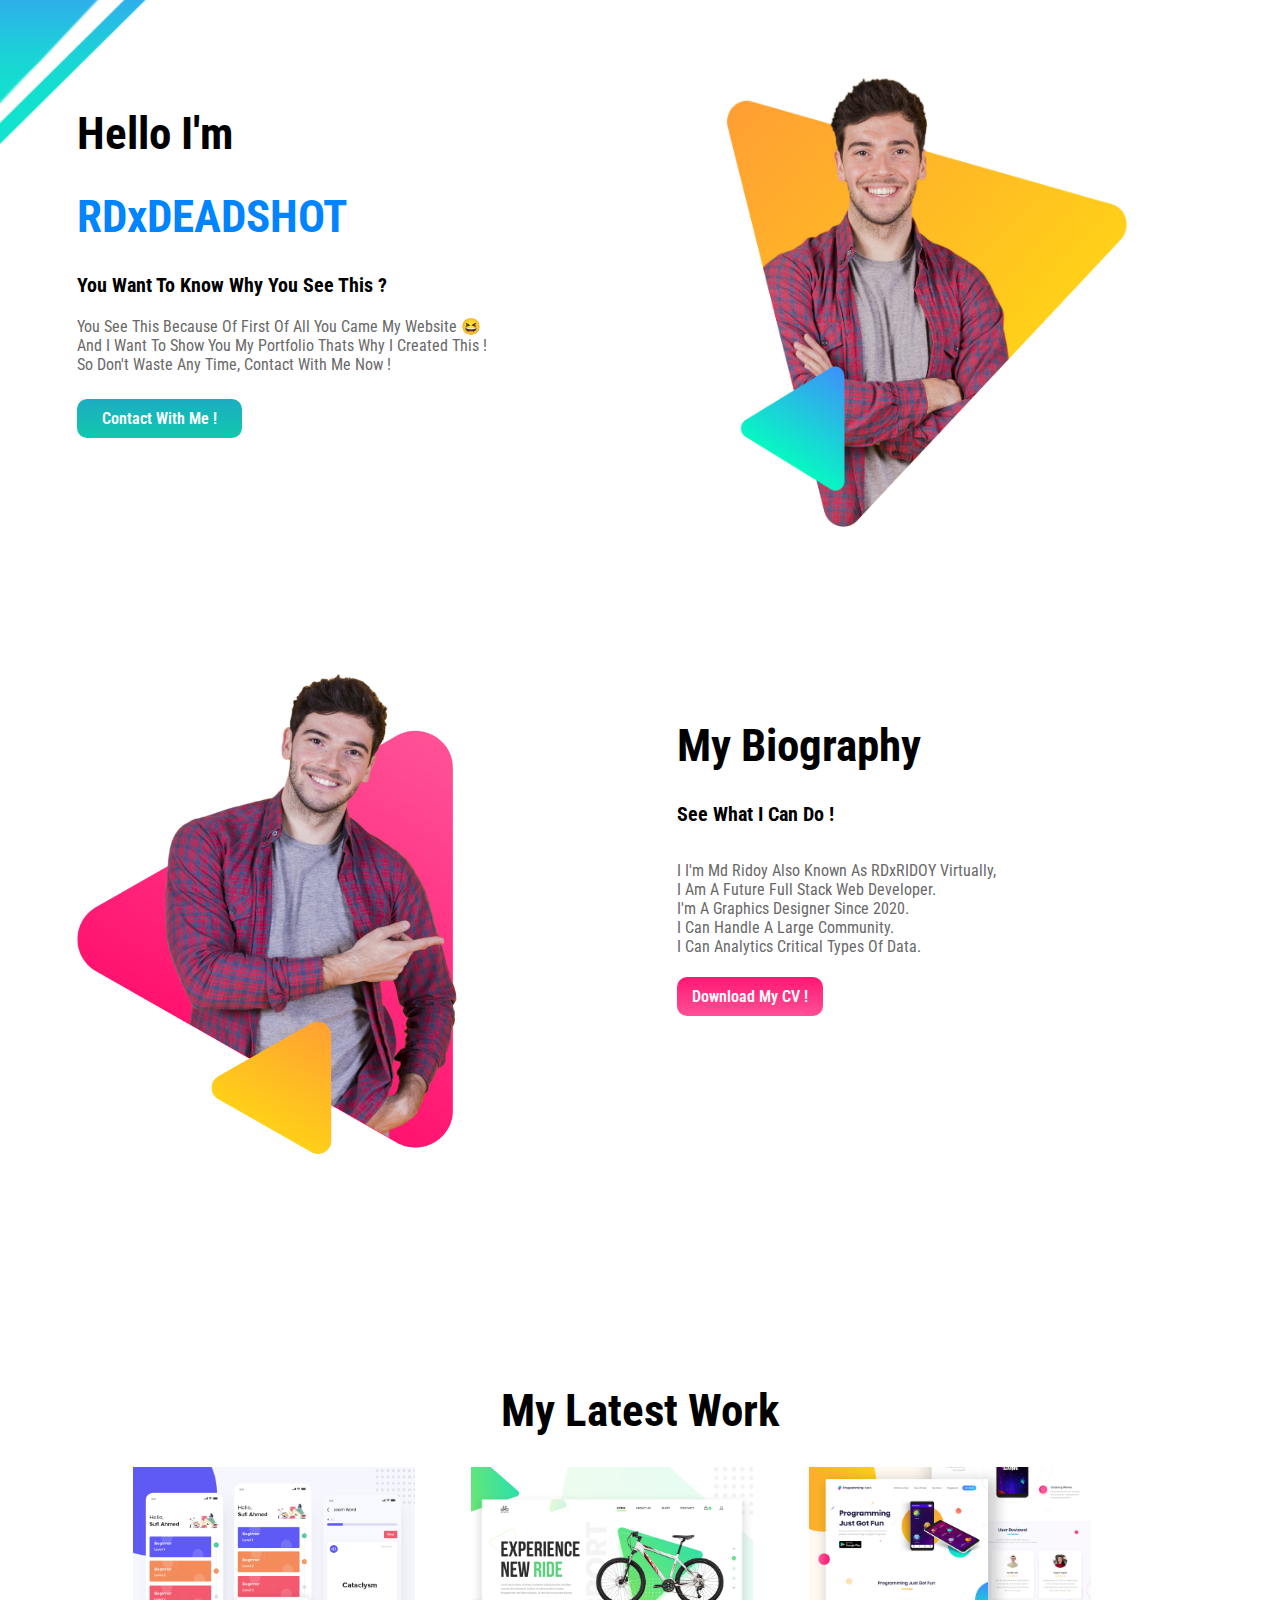
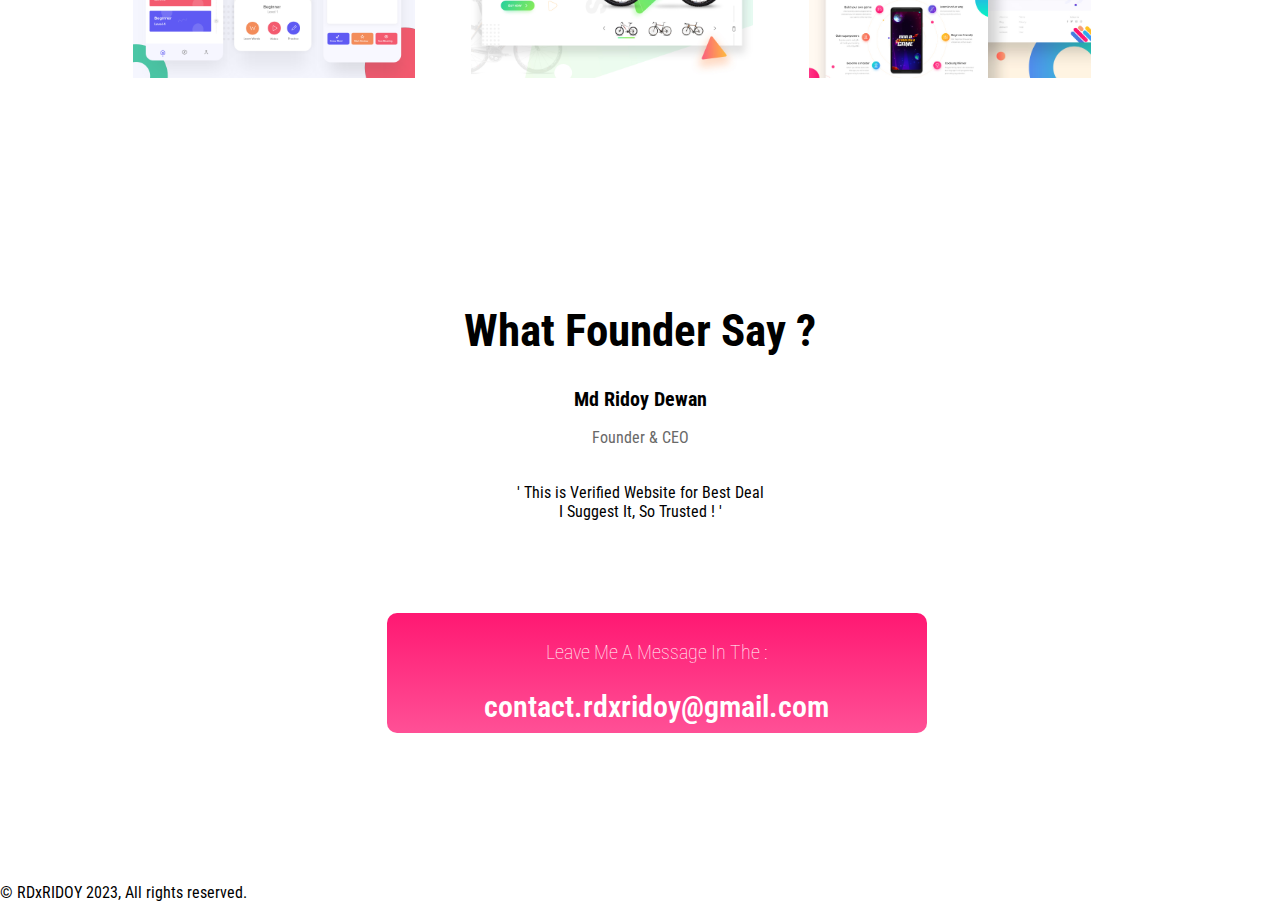
<file: index.html>
<!DOCTYPE html>
<html lang="en">
<head>
    <meta charset="UTF-8">
    <meta name="viewport" content="width=device-width, initial-scale=1.0">
    <title>RDxRIDOY | PORTFOLIO</title>
    <link rel="stylesheet" href="./Codes/style.css">
    <link rel="preconnect" href="https://fonts.googleapis.com">
    <link rel="preconnect" href="https://fonts.gstatic.com" crossorigin>
    <link href="https://fonts.googleapis.com/css2?family=Roboto+Condensed&display=swap" rel="stylesheet">

</head>
<body>
    <section class="top">
        <div class="half-head">
            <h1>Hello I'm</h1>
            <h1 class="name">RDxDEADSHOT</h1>
            <h3>You Want To Know Why You See This ?</h3>
            <p>You See This Because Of First Of All You Came My Website 😆 
                <br> And I Want To Show You My Portfolio Thats Why I Created This !
                <br> So Don't Waste Any Time, Contact With Me Now !
            </p>
            <br><a class="contact-button" target="_blank" href="https://www.facebook.com/mdridoydewan0/">Contact With Me !</a>
        </div>

        <div class="half-head">
            <img class="profile-img" src="Images/peter.png" alt="loading">
        </div>
        
    </section>
    <section class="bio mid-sec">
        <div class="half-head">
            <img class="bio-img" src="Images/peter_dream.png">
        </div>
        <div class="half-head bio-text">
            <h1>My Biography</h1>
            <h2>See What I Can Do !</h2>
            <p class="my-bio" >
          <br>I I'm Md Ridoy Also Known As RDxRIDOY Virtually,
          <br>I Am A Future Full Stack Web Developer.
          <br>I'm A Graphics Designer Since 2020.
          <br>I Can Handle A Large Community.
          <br>I Can Analytics Critical Types Of Data.
            </p>
            <a class="cv-btn" href="https://docs.google.com/document/d/1jdnGoXvse-qlEGuq6b-g-miGup-YZATRD-hzctu-2L0/edit?usp=sharing">Download My CV !</a>
        </div>
    </section>
    
    <section class="work-zone" >
        
            <h1 class="work-text">My Latest Work</h1>
        
        <div class="works">     
        <img src="Images/latest-work/work-1.png">
        <img src="Images/latest-work/work-2.jpg">
        <img src="Images/latest-work/work-3.jpg">
        </div>
    </section>
    <section class="client">
        <h1 class="client-talk">What Founder Say ?<h1>
            <h2 class="ceo">Md Ridoy Dewan</h2>
            <p class="company" >Founder & CEO </p>
            <p class="quot">' This is Verified Website for Best Deal
                 <br>I Suggest It, So  Trusted ! '</p>
    </section>
    <section class="contact-info">
        <div class="mail-button">
        <h2 class="contact">Leave Me A Message In The :
           <br> <h2 class="mail">contact.rdxridoy@gmail.com</h2>
        </h2>
    </div>
    </section>
    
</body>
<footer>© RDxRIDOY 2023, All rights reserved.</footer>
</html>
</file>
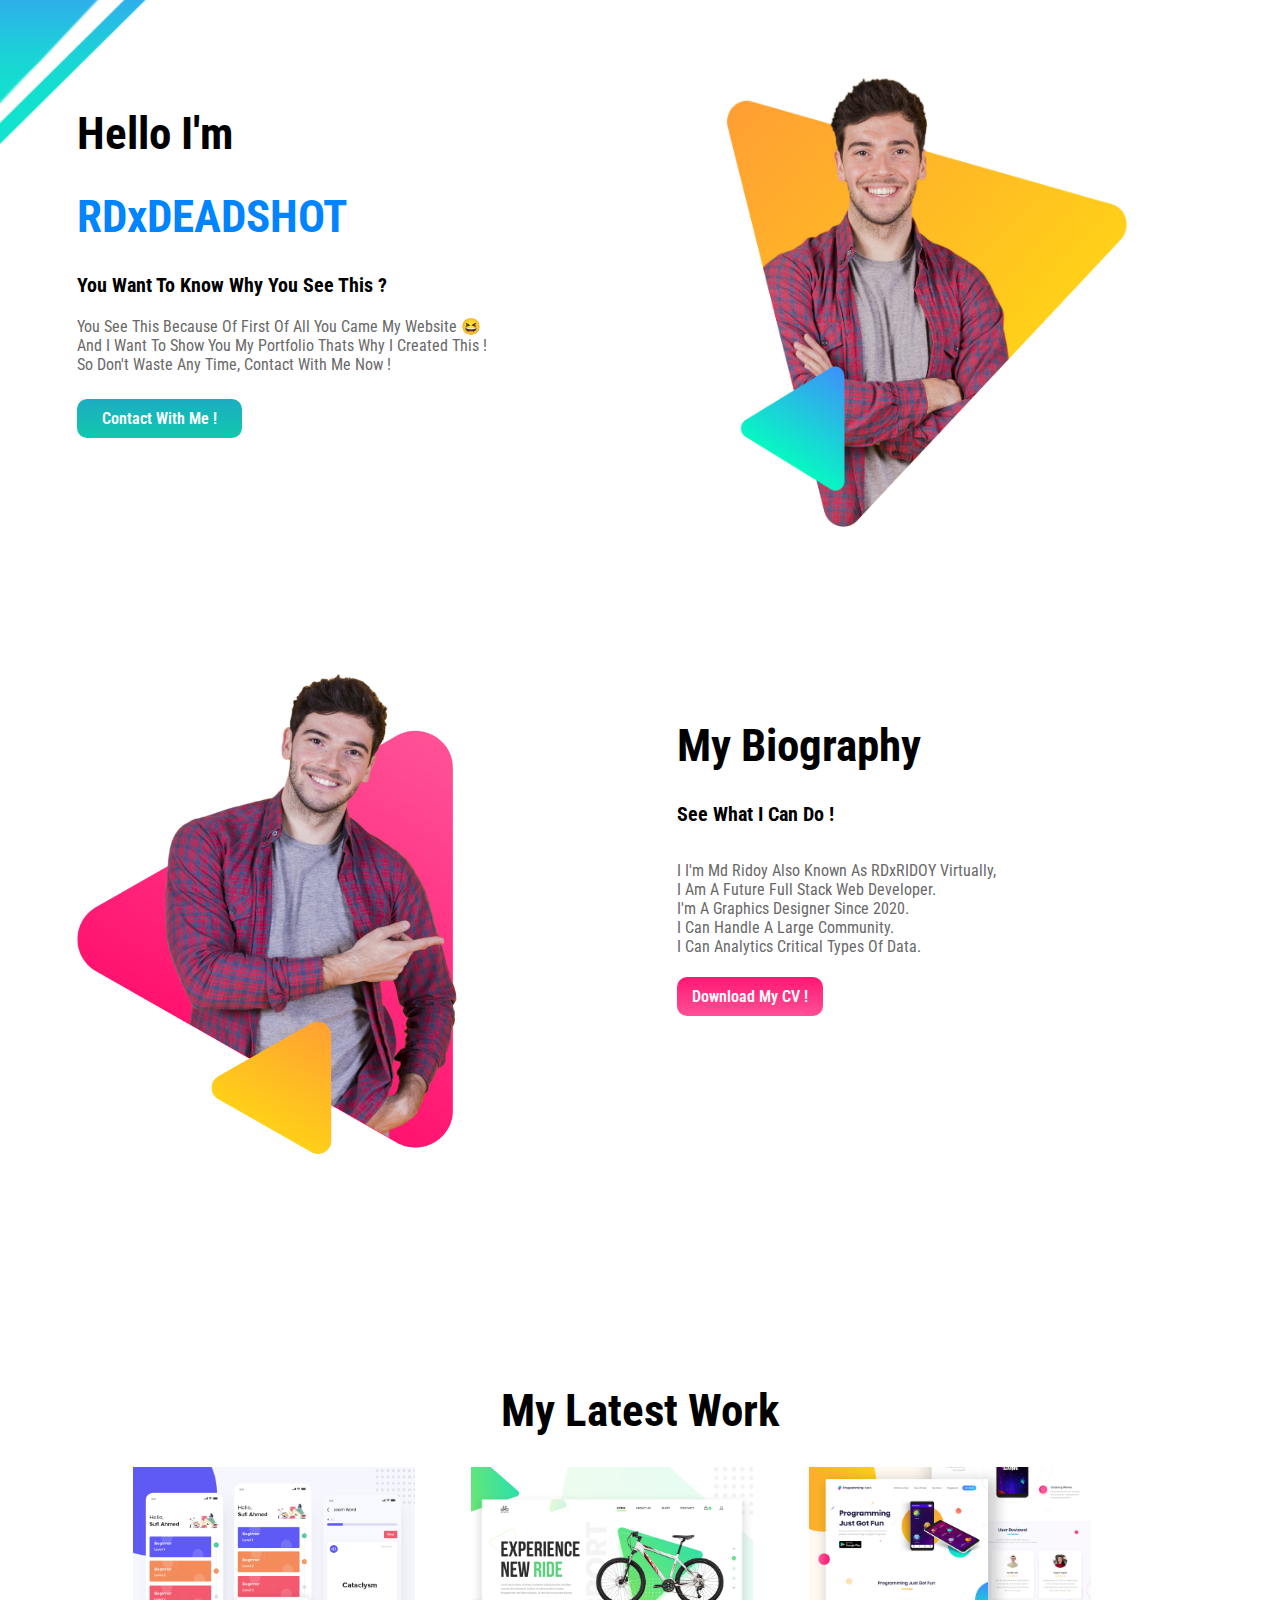
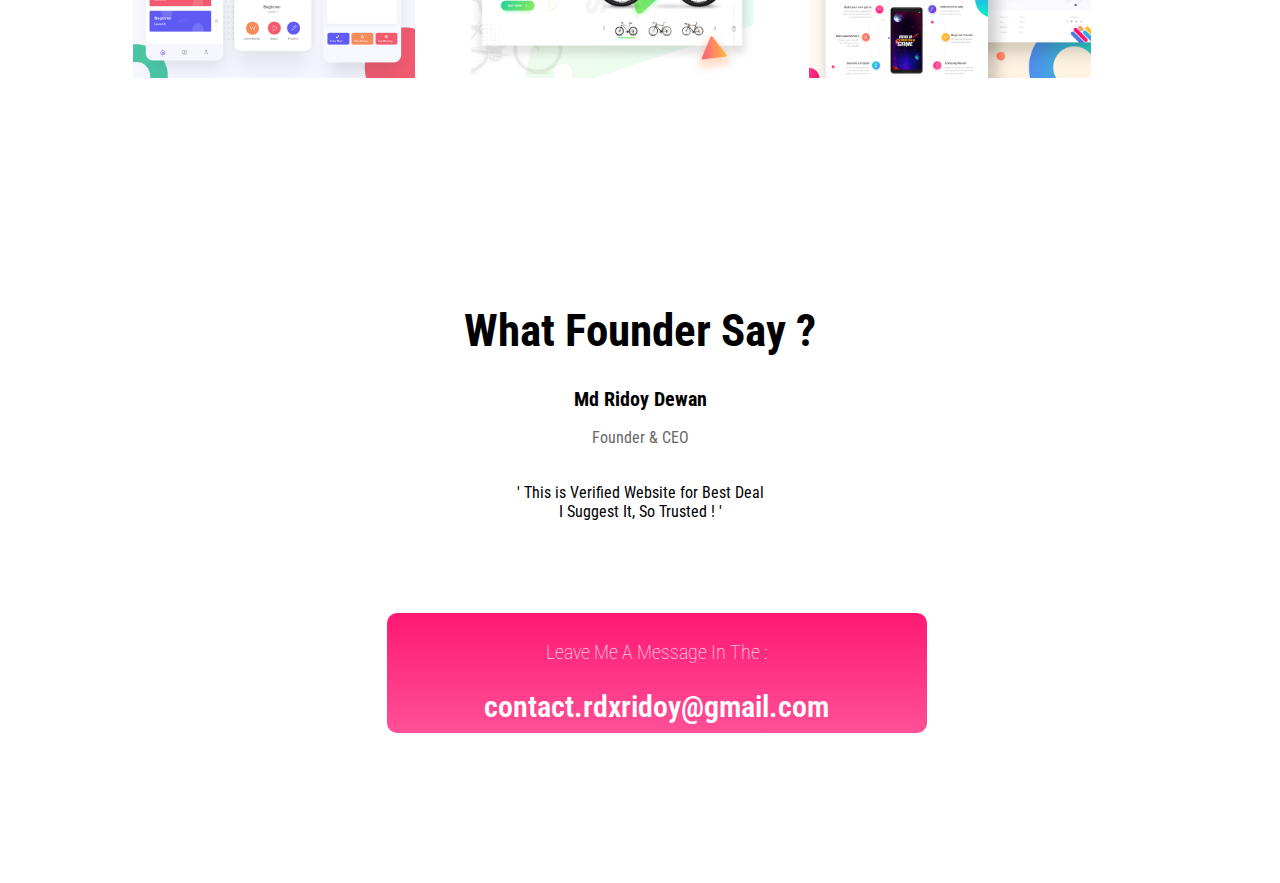
<file: Codes/index.html>
<!DOCTYPE html>
<html lang="en">
<head>
    <meta charset="UTF-8">
    <meta name="viewport" content="width=device-width, initial-scale=1.0">
    <title>RDxRIDOY | PORTFOLIO</title>
    <link rel="stylesheet" href="style.css">
    <link rel="preconnect" href="https://fonts.googleapis.com">
    <link rel="preconnect" href="https://fonts.gstatic.com" crossorigin>
    <link href="https://fonts.googleapis.com/css2?family=Roboto+Condensed&display=swap" rel="stylesheet">

</head>
<body>
    <section class="top">
        <div class="half-head">
            <h1>Hello I'm</h1>
            <h1 class="name">RDxDEADSHOT</h1>
            <h3>You Want To Know Why You See This ?</h3>
            <p>You See This Because Of First Of All You Came My Website 😆 
                <br> And I Want To Show You My Portfolio Thats Why I Created This !
                <br> So Don't Waste Any Time, Contact With Me Now !
            </p>
            <br><a class="contact-button" target="_blank" href="https://www.facebook.com/mdridoydewan0/">Contact With Me !</a>
        </div>

        <div class="half-head">
            <img class="profile-img" src="../Images/peter.png" alt="loading">
        </div>
        
    </section>
    <section class="bio mid-sec">
        <div class="half-head">
            <img class="bio-img" src="../Images/peter_dream.png">
        </div>
        <div class="half-head bio-text">
            <h1>My Biography</h1>
            <h2>See What I Can Do !</h2>
            <p class="my-bio" >
          <br>I I'm Md Ridoy Also Known As RDxRIDOY Virtually,
          <br>I Am A Future Full Stack Web Developer.
          <br>I'm A Graphics Designer Since 2020.
          <br>I Can Handle A Large Community.
          <br>I Can Analytics Critical Types Of Data.
            </p>
            <a class="cv-btn" href="https://docs.google.com/document/d/1jdnGoXvse-qlEGuq6b-g-miGup-YZATRD-hzctu-2L0/edit?usp=sharing">Download My CV !</a>
        </div>
    </section>
    
    <section class="work-zone" >
        
            <h1 class="work-text">My Latest Work</h1>
        
        <div class="works">     
        <img src="../Images/latest-work/work-1.png">
        <img src="../Images/latest-work/work-2.jpg">
        <img src="../Images/latest-work/work-3.jpg">
        </div>
    </section>
    <section class="client">
        <h1 class="client-talk">What Founder Say ?<h1>
            <h2 class="ceo">Md Ridoy Dewan</h2>
            <p class="company" >Founder & CEO </p>
            <p class="quot">' This is Verified Website for Best Deal
                 <br>I Suggest It, So  Trusted ! '</p>
    </section>
    <section class="contact-info">
        <div class="mail-button">
        <h2 class="contact">Leave Me A Message In The :
           <br> <h2 class="mail">contact.rdxridoy@gmail.com</h2>
        </h2>
    </div>
    </section>
</body>
</html>
</file>
<file: Codes/style.css>
body{
    font-family: 'Roboto Condensed', sans-serif;
    margin: 0;
}
section{
    padding : 6% 6%;
    padding-bottom: 30%;
    
}
h1{
    font-size: 45px;
}
.name{
    color: rgb(0, 132, 255);
}
h2{
    font-size: 20px;
}
h3{
    font-size: 20px;
}
p{
    color: dimgray;
}
.half-head{
    float: left;
    width: 40%;
}
.profile-img{
    width: 400px;
    height: 450px;
    margin-left: 200px;
}
.contact-button{
    text-decoration: none;
    color: rgb(255, 255, 255);
    background: linear-gradient(#1cacc2,#10c9ad);
    padding: 10px 25px;
    border-radius: 10px;
    font-weight: 600;
}
.top{
    background-image: url("../Images/head-area.png");
    background-repeat: no-repeat;
    padding-bottom: 500px;
}
.bio{
    padding-bottom: 500px;
}
.bio-img{
    width: 380px;
    height: 480px;
    padding-top: 20px;
}
.cv-btn{
    text-decoration: none;
    color: white;
    background: linear-gradient(#FF1872,#FF5096);
    padding: 10px 15px;
    border-radius: 10px;
    font-weight: 600;
}
.my-bio{
    padding-bottom: 15px;
}
.bio-text{
    padding-top: 35px;
    padding-left: 150px ;
}
.work-zone{
    padding-top: 200px;
    padding-bottom: 290px;
}
.works img{
    width: 25%;
    float: left;
    padding-left: 5%;
    
}
.work-text {
    font-size: 45px;
    text-align: center;
}
.client-talk{
    padding-top: 40px;
    font-size: 45px;
    text-align: center;
}
.ceo{
    text-align: center;
}
.company{
    text-align: center;
}
.quot{
    padding-top: 20px;
    color: black;
    text-align: center;
    
}
.client{
    padding-bottom: 0px;
}
.contact{
    text-align: center;
    font-weight: 100;
}
.contact-info{
    padding-bottom: 150px;
}
.mail{
    font-size: 30px;
    text-align: center;
    font-weight: 600;
}
.mail-button{
    margin-left: 310px;
    width: 500px;
    height: 100px;
    text-decoration: none;
    color: white;
    background: linear-gradient(#FF1872,#FF5096);
    padding: 10px 20px;
    border-radius: 10px;
    font-weight: 600;
}
</file>
